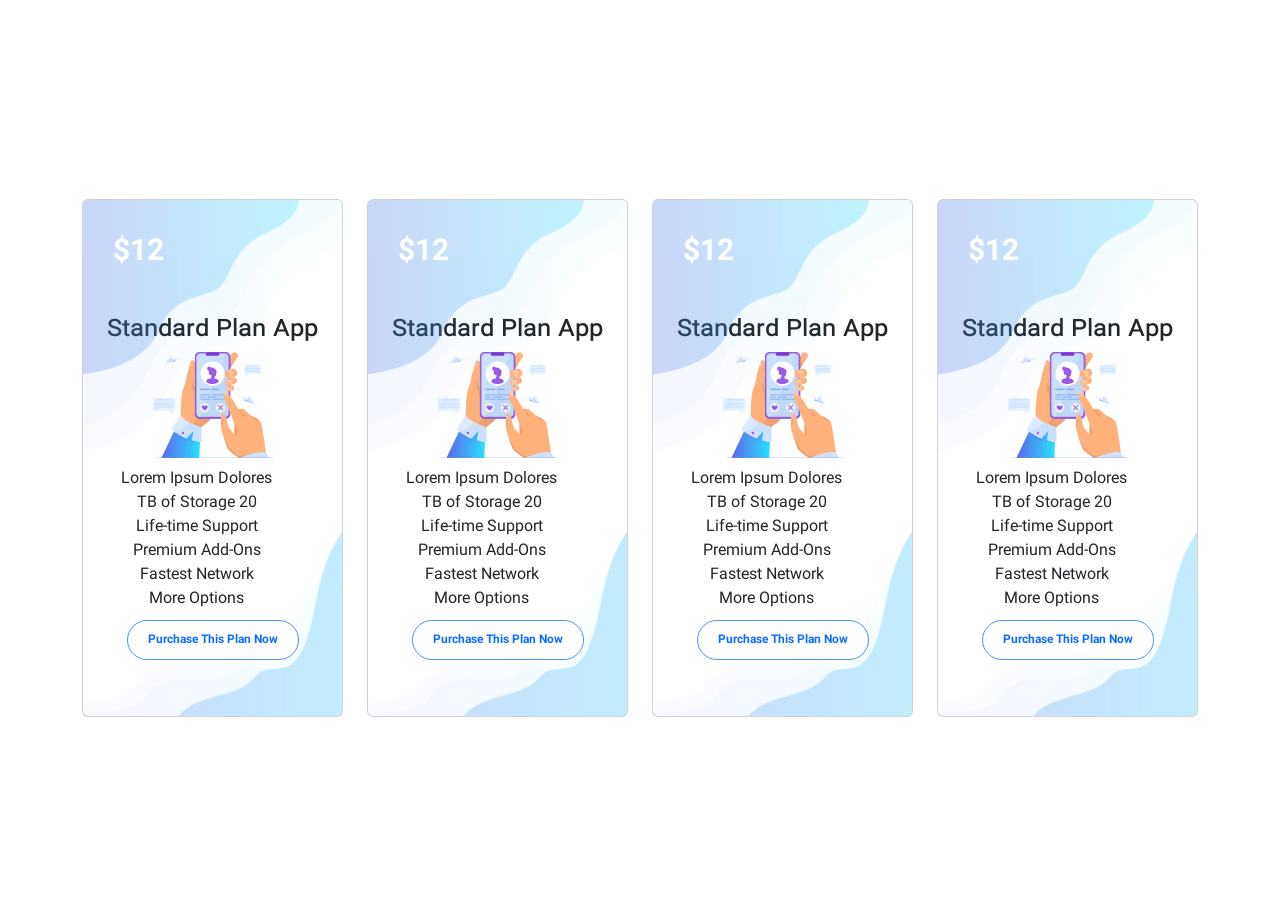
<file: 1-Bootstrap/card beautiful/index.html>
<!DOCTYPE html>
<html lang="far" dir="rtl">

<head>
    <meta charset="UTF-8">
    <meta http-equiv="X-UA-Compatible" content="IE=edge">
    <meta name="viewport" content="width=device-width, initial-scale=1.0">
    <meta name="keywords" content="استارت آپ,صدور آنلاین,بیمه آنلاین,خسارت آنلاین,استعلام بیمه نامه,اپلیکیشن بیمه" />
    <meta name="description" content="سایت رسمی بیمه آنلاین.استعلام و صدور آنلاین بیمه" />
    <meta name="outher" content="مهندس علیرضا خیاطپور" />
    <link rel="stylesheet" href="./css/bootstrap.rtl.min.css">
    <link rel="stylesheet" href="./css/style.css">
    <link rel="icon" href="img/favicon.ico" type="image/png">
    <title>سایت رسمی بیمه آنلاین</title>

</head>

<body class="d-flex justify-content-center align-items-center vh-100">
    <div class="d-flex justify-content-evenly w-100">
       <div class="container">
         <div class="row">
            <div class="col-12 col-sm-6  col-md-4 col-lg-3  gy-3">
                <div class="card pricing-item-regular pb-5" ">
                                         <div class=" card-body text-center">
                    <span class="price">$12</span>
                    <h4>Standard Plan App</h4>
                    <div class="icon">
                        <img src="./img/card-body-img.png" alt="">
                    </div>
                    <ul>
                        <li>Lorem Ipsum Dolores</li>
                        <li>20 TB of Storage</li>
                        <li class="non-function">Life-time Support</li>
                        <li class="non-function">Premium Add-Ons</li>
                        <li class="non-function">Fastest Network</li>
                        <li class="non-function">More Options</li>
                    </ul>
                    <div class="border-button">
                        <a href="#" class="fs-md-6">Purchase This Plan Now</a>
                    </div>
                </div>
                </div>
            </div>
            <div class="col-12 col-sm-6  col-md-4 col-lg-3  gy-3">
                <div class="card pricing-item-regular pb-5" ">
                                         <div class=" card-body text-center">
                    <span class="price">$12</span>
                    <h4>Standard Plan App</h4>
                    <div class="icon">
                        <img src="./img/card-body-img.png" alt="">
                    </div>
                    <ul>
                        <li>Lorem Ipsum Dolores</li>
                        <li>20 TB of Storage</li>
                        <li class="non-function">Life-time Support</li>
                        <li class="non-function">Premium Add-Ons</li>
                        <li class="non-function">Fastest Network</li>
                        <li class="non-function">More Options</li>
                    </ul>
                    <div class="border-button">
                        <a href="#">Purchase This Plan Now</a>
                    </div>
                </div>
                </div>
            </div>
            <div class="col-12 col-sm-6  col-md-4 col-lg-3  gy-3">
                <div class="card pricing-item-regular pb-5" ">
                                         <div class=" card-body text-center">
                    <span class="price">$12</span>
                    <h4>Standard Plan App</h4>
                    <div class="icon">
                        <img src="./img/card-body-img.png" alt="">
                    </div>
                    <ul>
                        <li>Lorem Ipsum Dolores</li>
                        <li>20 TB of Storage</li>
                        <li class="non-function">Life-time Support</li>
                        <li class="non-function">Premium Add-Ons</li>
                        <li class="non-function">Fastest Network</li>
                        <li class="non-function">More Options</li>
                    </ul>
                    <div class="border-button">
                        <a href="#">Purchase This Plan Now</a>
                    </div>
                </div>
                </div>
            </div>
            <div class="col-12 col-sm-6  col-md-4 col-lg-3 gy-3">
                <div class="card pricing-item-regular pb-5" ">
                                         <div class=" card-body text-center">
                    <span class="price">$12</span>
                    <h4>Standard Plan App</h4>
                    <div class="icon">
                        <img src="./img/card-body-img.png" alt="">
                    </div>
                    <ul>
                        <li>Lorem Ipsum Dolores</li>
                        <li>20 TB of Storage</li>
                        <li class="non-function">Life-time Support</li>
                        <li class="non-function">Premium Add-Ons</li>
                        <li class="non-function">Fastest Network</li>
                        <li class="non-function">More Options</li>
                    </ul>
                    <div class="border-button">
                        <a href="#">Purchase This Plan Now</a>
                    </div>
                </div>
                </div>
            </div>
            
         </div>
       </div>

    </div>


    <script src="js/bootstrap.bundle.min.js"></script>
</body>

</html>
</file>
<file: 1-Bootstrap/card beautiful/css/style.css>
@font-face {
    font-family: Vazir;
    src: url('../fonts/Vazir.eot');
    src: url('../fonts/Vazir.eot?#iefix') format('embedded-opentype'),
        url('../fonts/Vazir.woff2') format('woff2'),
        url('../fonts/Vazir.woff') format('woff'),
        url('../fonts/Vazir.ttf') format('truetype');
    font-weight: normal;
}

@font-face {
    font-family: Vazir;
    src: url('../fonts/Vazir-Bold.eot');
    src: url('../fonts/Vazir-Bold.eot?#iefix') format('embedded-opentype'),
        url('../fonts/Vazir-Bold.woff2') format('woff2'),
        url('../fonts/Vazir-Bold.woff') format('woff'),
        url('../fonts/Vazir-Bold.ttf') format('truetype');
    font-weight: bold;
}

@font-face {
    font-family: Vazir;
    src: url('../fonts/Vazir-Thin.eot');
    src: url('../fonts/Vazir-Thin.eot?#iefix') format('embedded-opentype'),
        url('../fonts/Vazir-Thin.woff2') format('woff2'),
        url('../fonts/Vazir-Thin.woff') format('woff'),
        url('../fonts/Vazir-Thin.ttf') format('truetype');
    font-weight: 100;
}

@font-face {
    font-family: Vazir;
    src: url('../fonts/Vazir-Light.eot');
    src: url('../fonts/Vazir-Light.eot?#iefix') format('embedded-opentype'),
        url('../fonts/Vazir-Light.woff2') format('woff2'),
        url('../fonts/Vazir-Light.woff') format('woff'),
        url('../fonts/Vazir-Light.ttf') format('truetype');
    font-weight: 300;
}

@font-face {
    font-family: Vazir;
    src: url('../fonts/Vazir-Medium.eot');
    src: url('../fonts/Vazir-Medium.eot?#iefix') format('embedded-opentype'),
        url('../fonts/Vazir-Medium.woff2') format('woff2'),
        url('../fonts/Vazir-Medium.woff') format('woff'),
        url('../fonts/Vazir-Medium.ttf') format('truetype');
    font-weight: 500;
}



@font-face {
    font-family: Vazir;
    src: url('../fonts/Vazir-Black.eot');
    src: url('../fonts/Vazir-Black.eot?#iefix') format('embedded-opentype'),
        url('../fonts/Vazir-Black.woff2') format('woff2'),
        url('../fonts/Vazir-Black.woff') format('woff'),
        url('../fonts/Vazir-Black.ttf') format('truetype');
    font-weight: 900;
}

@font-face {
    font-family: "Booter";
    src: url("components/Shop/Fonts/Booter-ZeroZero.woff") format("woff"),
        url("components/Shop/Fonts/Booter-ZeroZero.woff2") format("woff2");
    font-weight: normal;
    font-style: normal;
}

/*---------------------------------- End of fonts ---------------------------------- */
*, ::after, ::before {
    box-sizing: border-box;
}

body {
    font-family: 'Vazir';
}

.pricing-item-regular {
    z-index: 1 !important;
    transition: all 0.5 ease;
}

.pricing-item-regular::before {
    content: "";
    background-image: url("../img/CardBefore.png");
    background-repeat: no-repeat;
    position: absolute;
    top: 0;
    left: 0;
    width: 350px;
    height: 307px;
    z-index: 0 !important;
    opacity: .3;
    transition: all 0.5 ease;
}

.pricing-item-regular::after {
    content: "";
    background-image: url("../img/CardAfter.png");
    background-repeat: no-repeat;
    background-size: cover;
    position: absolute;
    bottom: 0;
    right: 0;
    width: 362px;
    height: 185px;
    z-index: -1 !important;
    opacity: .3;
    transition: all 0.5 ease;
}

.pricing-item-regular:hover::after,
.pricing-item-regular:hover::before {
    opacity: 1;
}

.price {
    font-weight: bold;
    font-size: 30px;
    position: absolute;
    top: 30px;
    left: 30px;
    color: #fff;
}

.card-body h4 {
    margin-top: 100px;
}

.border-button {
    z-index: 1;
}

.border-button a {
    padding: 10px 20px;
    background-color: #fff;
    border: 1px solid #4c91f1;
    border-radius: 50px;
    text-decoration: none;
    font-weight: bold;
    cursor: pointer;
    z-index: 1;
   font-size: 12px;
    transition: all .5s ease;
}

.border-button a:hover {
    background-color: #4c91f1;
    color: #fff;
}



.pricing-item-regular ul {
    list-style: none;
    margin-top: 10px;
}

.card {
    overflow: hidden;
}
</file>
